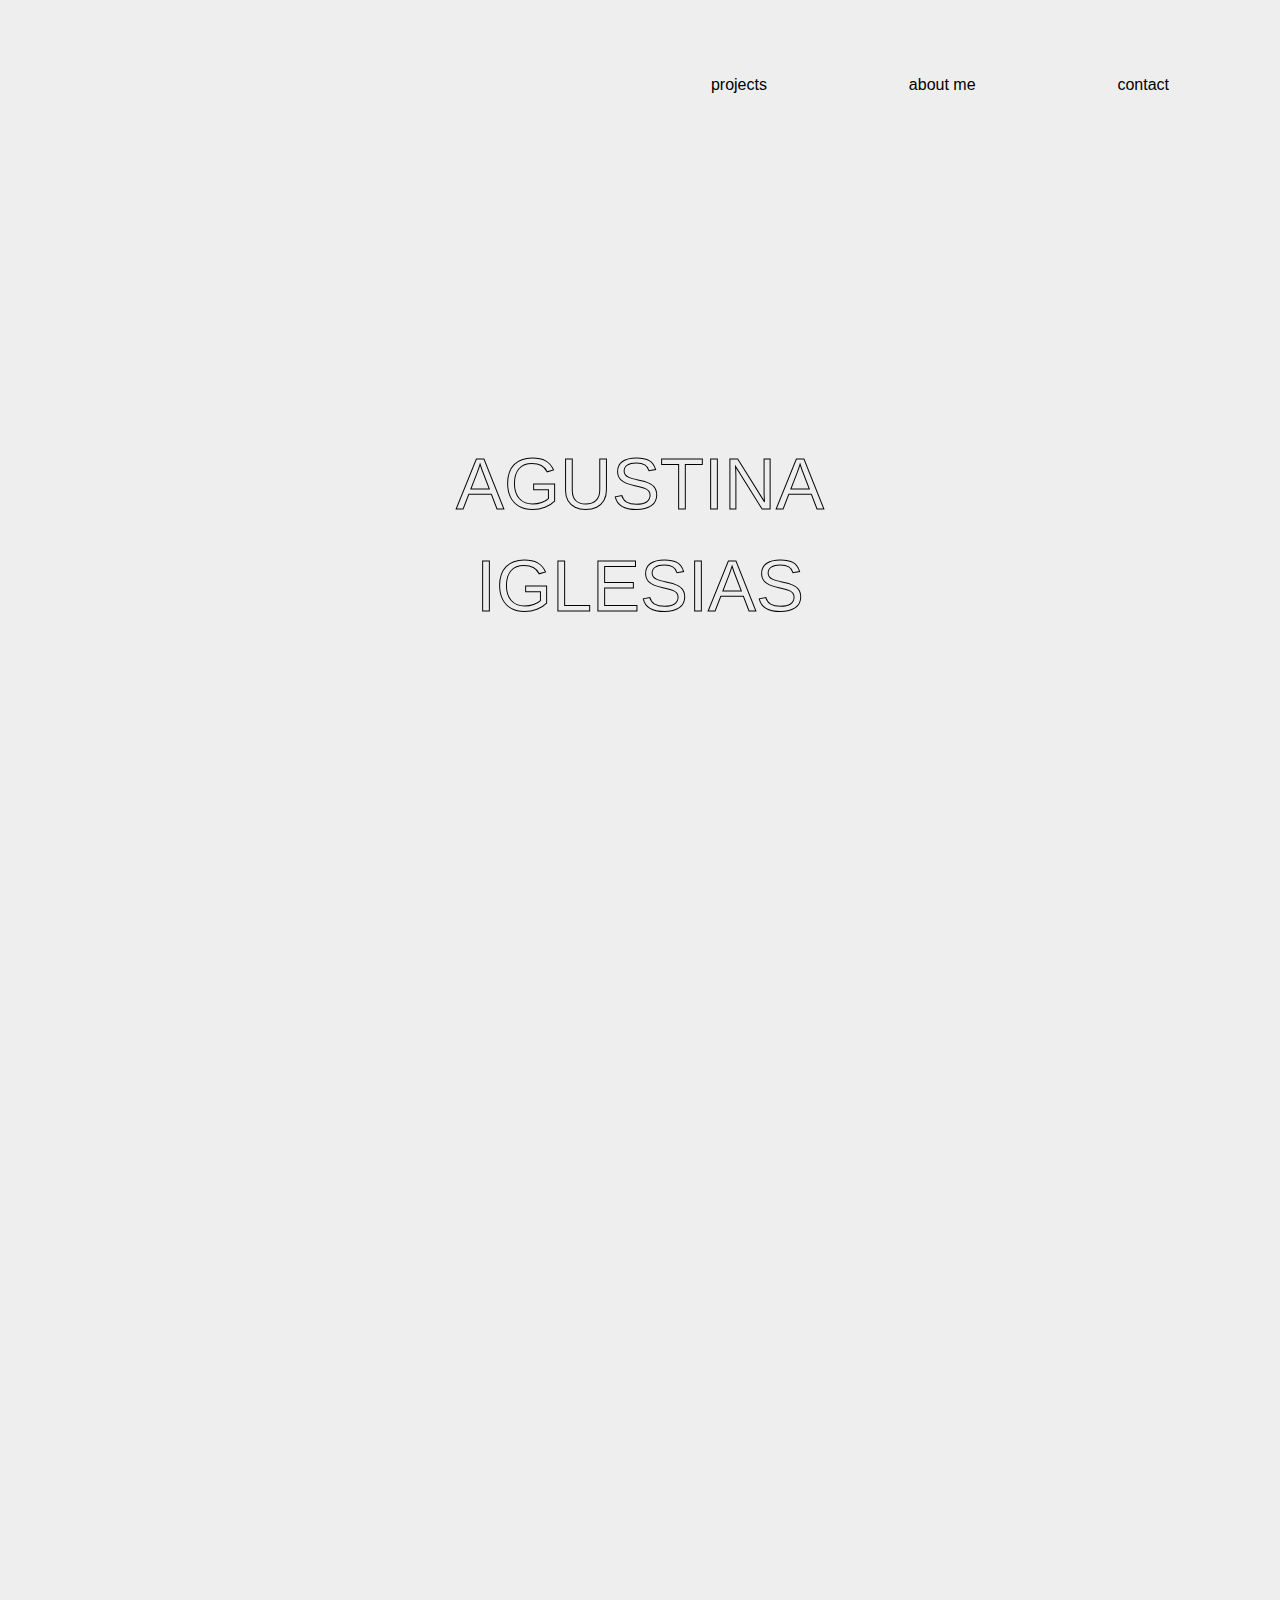
<file: index.html>
<!DOCTYPE html>
<html lang="en">
<head>
	<meta charset="UTF-8">
	<meta name="viewport" content="width=device-width, user-scalable=no, initial-scale=1.0, maximum-scale=1.0, minimum-scale=1.0">
	<link rel="stylesheet" href="mashup.css">
	<link rel="icon" type="image/ico" href="img/aws.png">
	<title>agustina iglesias</title>
</head>
<body>

	<nav>
		<div class="hamburger">
			<div class="line"></div>
			<div class="line"></div>
			<div class="line"></div>
		</div>

		<ul class="nav-links">
		    
			<li><a href="#projects">projects</a></li>
			<li><a href="#cv">about me</a></li>
			<li><a href="#contact">contact</a></li>
		</ul>

	</nav>

	<div class="landingpage" id="landing" >
        <a href="#cv">AGUSTINA</a>
		<a href="#cv">IGLESIAS</a>
    </div>
    
    <div class="works hidden">
        <h1 class="section-title" id="projects"> works.</h1>
            
            <div class="works-content">
		    
				<div class="work">
					<h3>Inca Digital Securities</h3>
					<a href="https://www.incas.ec/"><img src="../img/inca.png" alt=""></a>
					<p class="work-description">Lorem ipsum dolor sit amet, consectetur adipisicing elit. Nam quibusdam quas tenetur, ex, cum ullam qui dolor sapiente provident architecto praesentium sed odit eligendi veritatis error porro reiciendis, omnis a! Lorem ipsum dolor sit amet, consectetur adipisicing elit. Sunt facere illum accusamus esse totam sequi, perferendis suscipit ratione vel tenetur aliquam qui velit accusantium amet dolor? Temporibus officia aliquid providen</p>
					
				</div>
				
				<div class="work">
					<h3>Food Menu</h3>
					<a href="https://agusiglesias.github.io/food-menu/"><img src="../img/foodmenu.png" alt=""></a>
					<ul class="work-description"> <li>design</li> <li>html</li> <li>css</li> <li>js</li> <li>bootstrap</li> </ul>
				</div>

				<div class="work">
					<h3>Responsive</h3>
					<a href="https://agusiglesias.github.io/avalum/"> <img src="../img/bg.png" alt=""></a>
					<ul class="work-description"> <li>design</li> <li>html</li> <li>css</li> <li>js</li> <li>bootstrap</li> </ul>
				</div>
		    
		    		<div class="work">
					<h3>CSS Grid</h3>
					<a href="https://agusiglesias.github.io/poster/"> <img src="../img/poster.png" alt=""></a>
					<ul class="work-description"> <li>design</li> <li>html</li> <li>css</li> <li>js</li> <li>bootstrap</li> </ul>
				</div>
		    		
		    		<div class="work">
					<h3>CSS Grid</h3>
					<a href="https://agusiglesias.github.io/vermontmb/"> <img src="../img/vermont.png" alt=""></a>
					<ul class="work-description"> <li>design</li> <li>html</li> <li>css</li> <li>js</li> <li>bootstrap</li> </ul>
				</div>
		    
		    		<div class="work">
					<h3>Flexbox</h3>
					<a href="https://agusiglesias.github.io/silo/"> <img src="../img/silo.png" alt=""></a>
					<ul class="work-description"> <li>design</li> <li>html</li> <li>css</li> <li>js</li> <li>bootstrap</li> </ul>
				</div>
		    		
		    		<div class="work">
					<h3>Flexbox</h3>
					<a href="https://agusiglesias.github.io/howthefuck/"> <img src="../img/howthefuck.png" alt=""></a>
					<ul class="work-description"> <li>design</li> <li>html</li> <li>css</li> <li>js</li> <li>bootstrap</li> </ul>
				</div>
		    
		    		<div class="work">
					<h3>Flexbox</h3>
					<a href="https://agusiglesias.github.io/ikindalike/"> <img src="../img/ikindalike.png" alt=""></a>
					<ul class="work-description"> <li>design</li> <li>html</li> <li>css</li> <li>js</li> <li>bootstrap</li> </ul>
				</div>
		    
		    		<div class="work">
					<h3>Joe Doe</h3>
					<a href="https://agusiglesias.github.io/joedoe/"> <img src="../img/joedoe.png" alt=""></a>
					<ul class="work-description"> <li>design</li> <li>html</li> <li>css</li> <li>js</li> <li>bootstrap</li> </ul>
				</div>
		    
		    		<div class="work">
					<h3>Dimitri DiMarco</h3>
					<a href="https://agusiglesias.github.io/bsportfolio/"> <img src="../img/bsportfolio.png" alt=""></a>
					<ul class="work-description"> <li>design</li> <li>html</li> <li>css</li> <li>js</li> <li>bootstrap</li> </ul>
				</div>
		    
		    <div class="work">
					<h3>Qoals</h3>
					<a href=https://agusiglesias.github.io/qoals/> <img src="../img/qoals.png" alt=""></a>
		    <ul class="work-description"> <li>html</li> <li>css</li> <li>JS</li> </ul>
				</div>
		    
		    
			</div>

     </div>

    <div class="cv hidden" id="cv">
	<h1 class="section-title">about me.</h1>
       
	    <section class="cv-resume">
         <div class="cv-layout">
            <h4 class="cv-section">personal information</h4>
             <ul class="cv-info"><li>Agustina Iglesias.<li> <li>July the 11th, 1993<li> <li>Av. Gaona 2427, Capital Federal, Buenos Aires, Argentina <li> <li> iglesias.agustina@gmail.com <li> <li>+54 9 1134230484<li>  
            </ul>
        </div>

        <div class="cv-layout">
            <h4 class="cv-section">studies</h4>
            <ul class="cv-info"><li>High School at E.E.M. Nro. 17, 2012. <li> <li> English, Stratford Institute, 2013.<li> <li>Courses in Lighting and Camera, at SICA. 2013.<li> <li> Courses of Introudccition to Films, at ENERC,2016. <li> <li>Courses in Layout with HTML and CSS, at Escuela Da Vinci, 2017.<li> <li>Current student of Multimedial Design, at Escuela Da Vinci. <li> <li> Current student of advanced development JavaScript, at Educación IT. <li></ul>
        </div>

        <div class="cv-layout">
            <h4 class="cv-section">experience</h4>
            <ul class="cv-info"><li>Imprenta Avalum, as an administrative and community manager, from 2013 to 2016 <li><li>Freelance photographer, since 2013 - 2016<li> <li> Telemarketer in Covedisa, from 2015 to 2017 <li><li> Recently started working as a freelance Front-End developer. <li>
			</ul>
        </div>

	<div class="cv-layout">
		<h4 class="cv-section">knowledge</h4>
		<ul class="cv-info"> 
		<li>Adobe Photoshop, Adobe Illustrator, Adobe XD and Adobe Premiere.<li> 
		<li>HTML, CSS, SASS, JavaScript. <li> <li>Social media and mailing.<li> </ul>
	</div>

	<div class="cv-layout">
		<h4 class="cv-section">languages</h4>
                <ul class="cv-info">
		<li>Native Spanish<li>
		<li>English, speaks and writes fluently. Has the First Certificate in English.<li>
		</ul>
	</div>
	</section>
      </div>
      
    <div class="contact hidden" id="contact">
         <h1 class="section-title">contact me.</h1>
	    <div class="contact-box hidden">
		<form action="submit">
			<input type="text" placeholder="name" required>
			<input type="email" placeholder="email" required>
			<textarea name="textarea" placeholder="message" maxlength="500"required></textarea>
			<button type="submit">send</button>
		</form>
	    </div>  
   </div>
   

    <script src="app.js"> </script>
    <script src="nav.js"></script>
</body>
</html>
</file>
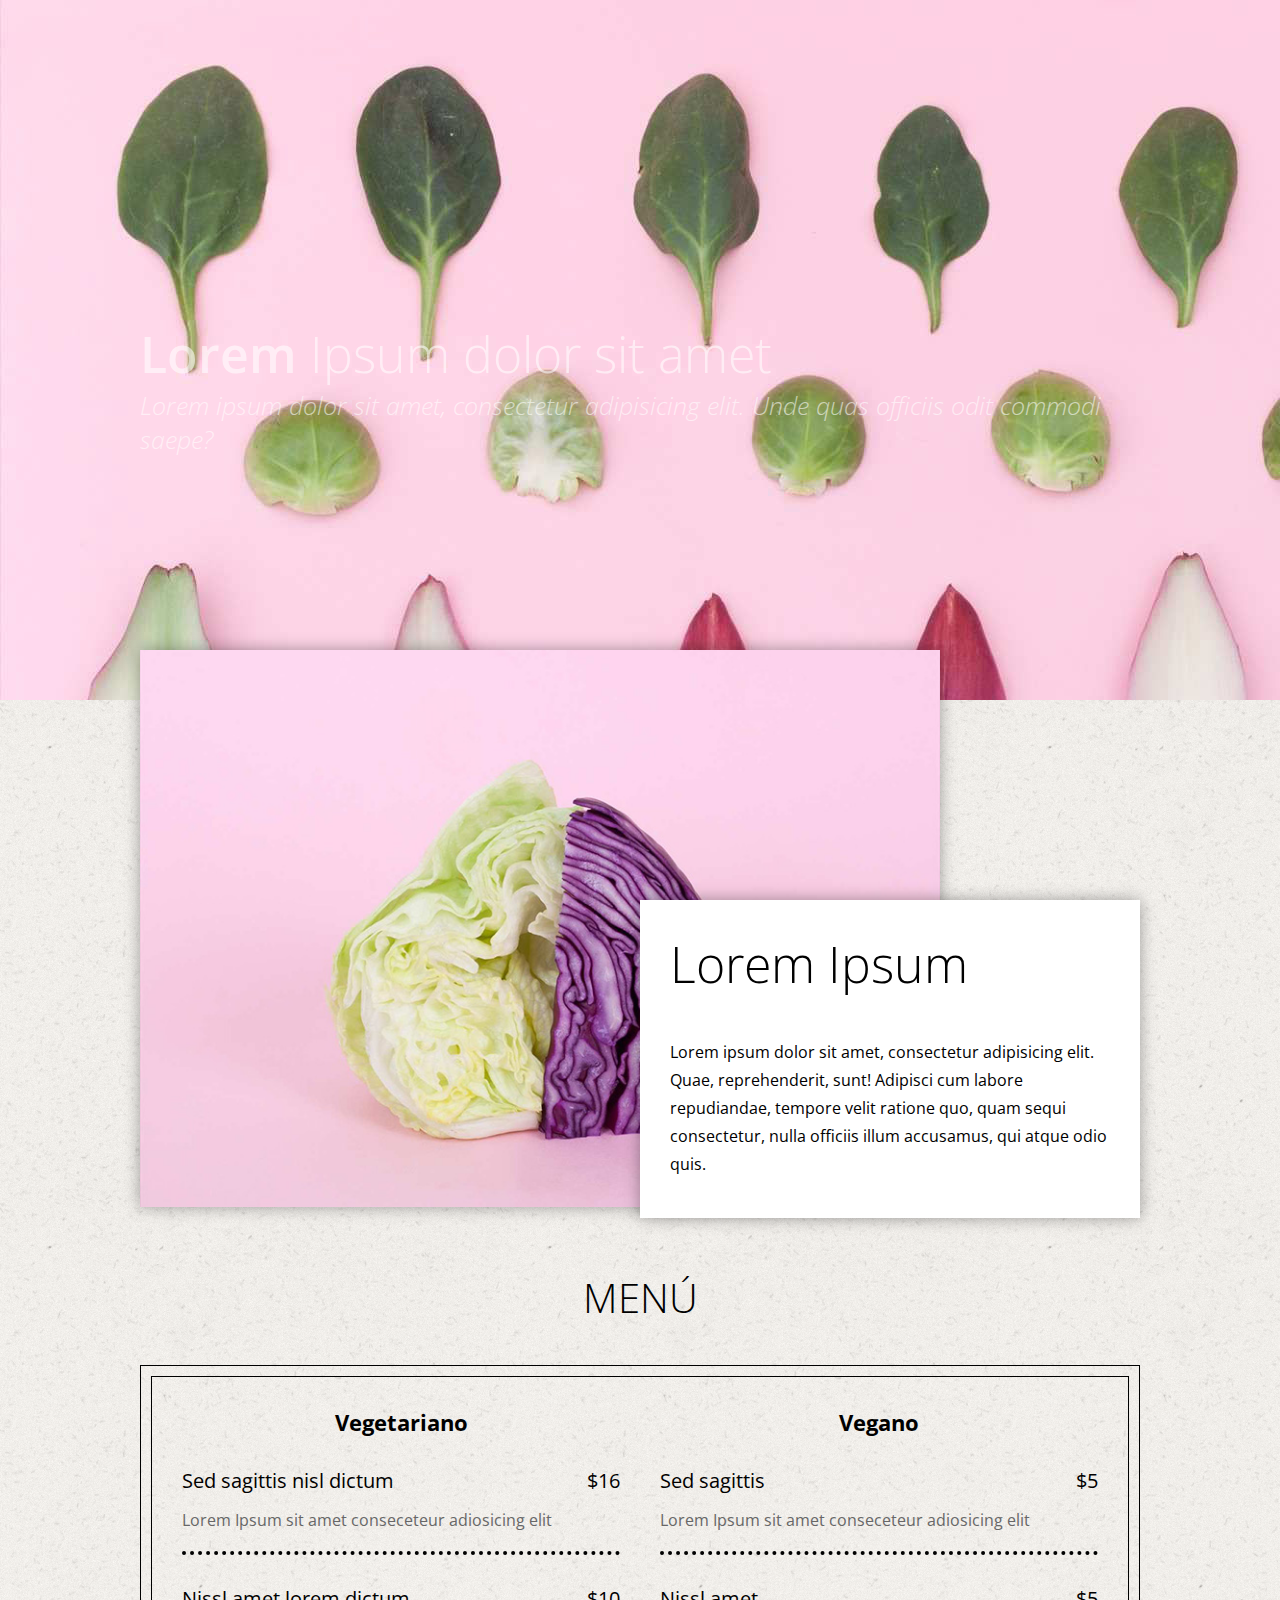
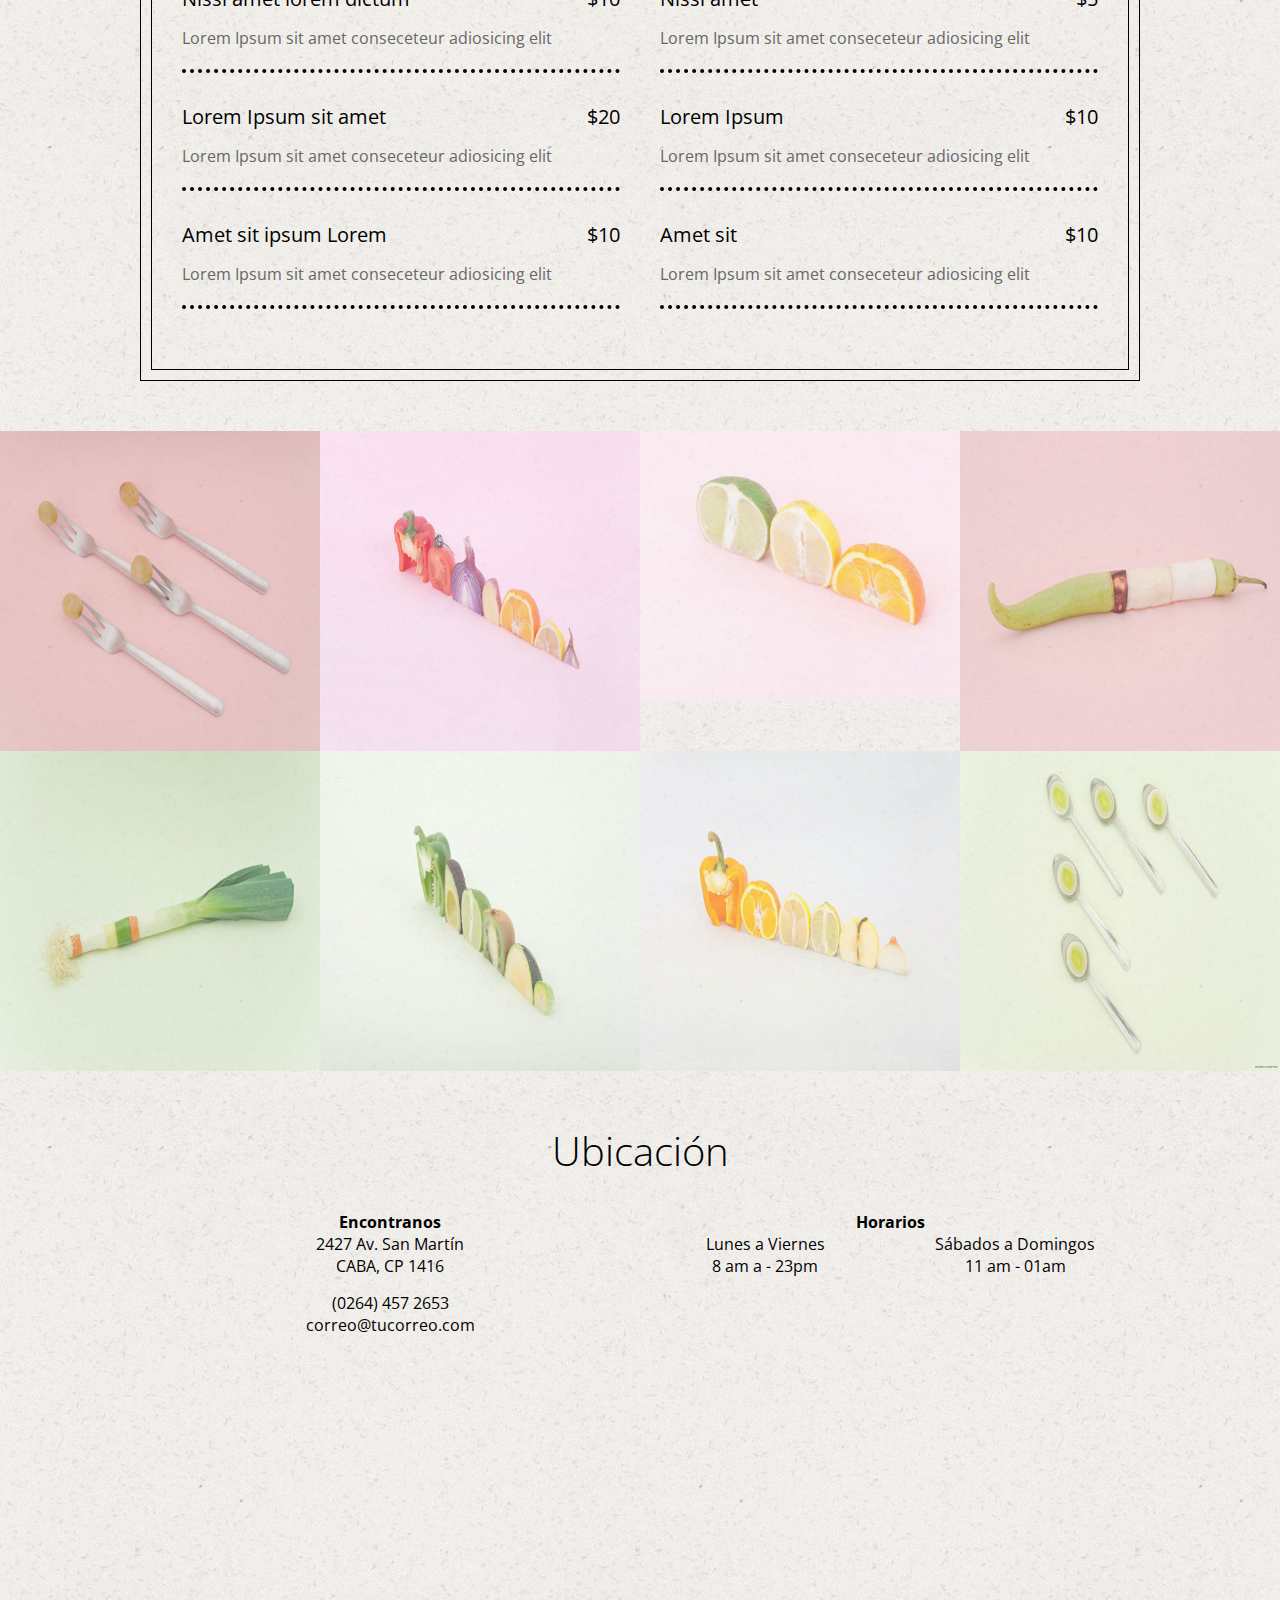
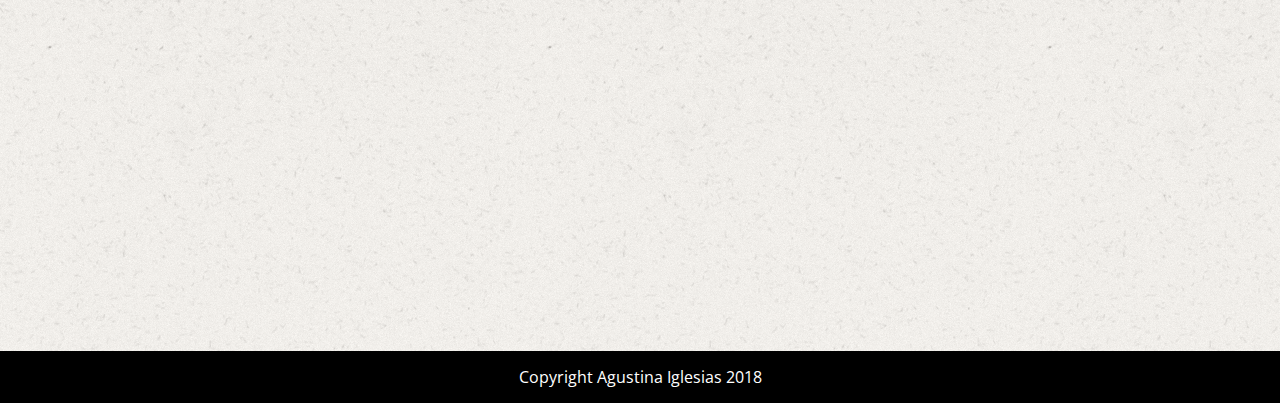
<file: foodmenu/index.html>
<!DOCTYPE html>
<html lang="en">
<head>
    <meta charset="UTF-8">
    <title>Lorem Ipsum</title>
    <meta name="viewport" content="width=device-width, user-scalable=no, initial-scale=1.0, maximum-scale=1.0, minimum-scale=1.0">
 <link href="https://fonts.googleapis.com/css?family=Open+Sans:300,300i,400,400i,600,700" rel="stylesheet">

    <link rel="stylesheet" href="css/styles.css">

</head>
<body>
      <header>
          <div class="container">
              <nav class="menu">
                  <a href="#" id="btn-acerca-de">Nosotros</a>
                  <a href="#" id="btn-menu">Menú</a>
                  <a href="#" id="btn-galeria">Galería</a>
                  <a href="#" id="btn-ubicacion">Ubicación</a>
              </nav>
              
              <div class="text">
                  <h1 class="name">Lorem <span>Ipsum dolor sit amet</span></h1>
                  <h3>Lorem ipsum dolor sit amet, consectetur adipisicing elit. Unde quas officiis odit commodi saepe?</h3>
              </div>
              
           </div>
      </header>
      
      <section class="main">
          
          <section class="acerca-de" id="acerca-de">
              <div class="container">
                  <div class="foto">
                      <img  src="img/bg.jpg" alt="">
                    
                  </div>
             
               <article>
                        <h3>Lorem Ipsum</h3>
                        <p>Lorem ipsum dolor sit amet, consectetur adipisicing elit. Quae, reprehenderit, sunt! Adipisci cum labore repudiandae, tempore velit ratione quo, quam sequi consectetur, nulla officiis illum accusamus, qui atque odio quis.</p>
               </article>
              </div>
          </section>
          
          <section class="menu">
              <div class="container">
                  <h3 class="title" id="platillos">MENÚ</h3>
                  <div class="container-menu">
                      <div class="container-menu2">
                          
                        <article>
                              <p class="categoria">Vegetariano</p>
                              
                              <div class="platillo">
                                  <p class="nombre">Sed sagittis nisl dictum</p>
                                  <p class="precio">$16</p>
                                  <p class="descripcion">Lorem Ipsum sit amet conseceteur adiosicing elit</p>
                              </div>
                              
                              <div class="platillo">
                                  <p class="nombre">Nissl amet lorem dictum</p>
                                  <p class="precio">$10</p>
                                  <p class="descripcion">Lorem Ipsum sit amet conseceteur adiosicing elit</p>
                              </div>
                              
                              <div class="platillo">
                                  <p class="nombre">Lorem Ipsum sit amet</p>
                                  <p class="precio">$20</p>
                                  <p class="descripcion">Lorem Ipsum sit amet conseceteur adiosicing elit</p>
                              </div>
                              
                              <div class="platillo">
                                  <p class="nombre">Amet sit ipsum Lorem</p>
                                  <p class="precio">$10</p>
                                  <p class="descripcion">Lorem Ipsum sit amet conseceteur adiosicing elit</p>
                              </div>
                          
                          </article>
                          
                          <article>
                              <p class="categoria">Vegano</p>
                              
                              <div class="platillo">
                                  <p class="nombre">Sed sagittis</p>
                                  <p class="precio">$5</p>
                                  <p class="descripcion">Lorem Ipsum sit amet conseceteur adiosicing elit</p>
                              </div>
                              
                              <div class="platillo">
                                  <p class="nombre">Nissl amet</p>
                                  <p class="precio">$5</p>
                                  <p class="descripcion">Lorem Ipsum sit amet conseceteur adiosicing elit</p>
                              </div>
                              
                              <div class="platillo">
                                  <p class="nombre">Lorem Ipsum</p>
                                  <p class="precio">$10</p>
                                  <p class="descripcion">Lorem Ipsum sit amet conseceteur adiosicing elit</p>
                              </div>
                              
                              <div class="platillo">
                                  <p class="nombre">Amet sit</p>
                                  <p class="precio">$10</p>
                                  <p class="descripcion">Lorem Ipsum sit amet conseceteur adiosicing elit</p>
                              </div>
                          
                          </article>
                          
                          
                      </div>
                  </div>
              </div>
          </section>
          
          <section class="galeria" id="galeria">
              
                 <div class="foto"><img src="img/1.jpg" alt="lorem"></div>
                 <div class="foto"><img src="img/2.jpg" alt="lorem"></div>
                 <div class="foto"><img src="img/3.jpg" alt="lorem"></div>
                 <div class="foto"><img src="img/4.jpg" alt="lorem"></div>
                 <div class="foto"><img src="img/5.jpg" alt="lorem"></div>
                 <div class="foto"><img src="img/6.jpg" alt="lorem"></div>
                 <div class="foto"><img src="img/7.jpg" alt="lorem"></div>
                 <div class="foto"><img src="img/8.jpg" alt="lorem"></div>
                  

                  

              
          </section>
          <section class="ubicacion" id="ubicacion">
              <div class="container">
                  <h3 class="titulo">Ubicación</h3>
                  <div class="direccion">
                      <h4>Encontranos</h4>
                      <p class="calle">2427 Av. San Martín <br> CABA, CP 1416</p> 
                      <p class="telefono">(0264) 457 2653</p>
                      <p class="correo">correo@tucorreo.com</p>
                  </div>
                  
                  <div class="horarios">
                      <h4>Horarios</h4>
                      <p class="entre-semana">Lunes a Viernes <br> 8 am a - 23pm</p>
                      <p class="fin-semana">Sábados a Domingos <br> 11 am - 01am</p>
                  </div>
              </div>
          </section>
          
          <section class="map">
              <iframe src="https://www.google.com/maps/embed?pb=!1m18!1m12!1m3!1d3284.0295062921805!2d-58.46390438490584!3d-34.60341538045963!2m3!1f0!2f0!3f0!3m2!1i1024!2i768!4f13.1!3m3!1m2!1s0x95bcca01c8881a7b%3A0xb593a1f2a30e2932!2sAv.+San+Mart%C3%ADn+2427%2C+Buenos+Aires!5e0!3m2!1ses!2sar!4v1522946745264" width="1600" height="550" frameborder="0" style="border:0" allowfullscreen></iframe>
          </section>

    </section>
    
    <footer>
        <div class="container">
            <div class="copyright">
                <p>Copyright Agustina Iglesias 2018</p>
            </div>
        </div>
    </footer>
    
    <script src="js/jquery-3.3.1.min.js"></script>
    <script src="js/effects.js"></script>
    <script src="js/parallax.js"></script>
</body>
</html>
</file>
<file: mashup.css>
*{
	margin: 0;
	padding: 0;
	box-sizing: border-box;
}

body{
	background: #eee;
	font-family: 'Helvetica';
	margin: 20px;
	padding: 20px;
}

nav{
	height: 10vh;
	background: #eee;
} 

.nav-links{
	display: flex;
	list-style: none;
	width: 50%;
	height: 100%;
	justify-content: space-around;
	align-items: center;
	margin-left: auto;
}

.nav-links li a{
	color: white;
	text-decoration: none;
}

.nav-links li a{
	color: black;
	text-decoration: none;
}

.nav-links li a:hover{
    background: yellow;
}

.landingpage{
	height: 90vh;
	display: flex;
	flex-direction: column;
	align-items: center;
	justify-content: center;
}

.landingpage a{
	-webkit-text-stroke: 1px black;
	color: #eee;
	text-decoration: none;
	padding: 10px;
	font-size: 72px;
}

.landingpage a:hover{
	color: black;
}

.section-title{
	font-size: 10vh;
	margin: 20px;
}

ul{
    list-style: none;
}

/* ABOUT */

.about{
	height: 100vh;
	display: flex;
	justify-content: flex-end;
	align-items: center;
}

.aboutImg{
	height: 75%;
	filter: grayscale(1);
}

.aboutImg:hover{
	filter: none;
}

.aboutText{
	font-size: 2.9em;
	background: #eee;
	text-align: right;
	font-family: 'Nanum Gothic';
	font-weight: 400;
	position: absolute;
	left: 350px;
}


/* WORKS */

.works{
    margin: 20px 0;
    padding: 20px 0;
}

.works-content{
    	display: flex;
	flex-direction: column;
	align-items: center;
	justify-content: center;
	margin: 50px 0;
}

.work{
	border: 1px dotted black;
	padding: 10px;
	margin: 10px;
	display: flex;
	flex-direction: column;
	align-items: center;
	justify-content: center;
    	width: 60%;
}

.work h3{
	text-decoration: none;
	background: yellow;
	font-weight: 400;
	margin: 10px;
}

.work-description{
    padding: 20px;
    font-size: 20px;
}

.work-description li{
   float: left;
    padding-left: 10px;
    font-size: 20px;
}

.work h3:hover{
	text-decoration: line-through;
}

.work img{
	width: 100%;
	filter: grayscale(1);
}

.work img:hover{
	filter: none;
}


/* CV*/

.cv{
    margin: 50px 0;
    padding: 20px 0;
}

.cv-resume{
	maring: 20px 0;
    	display: flex;
    	flex-direction: column;
    	align-items: center;
}

.cv-layout{
	display: flex;
	justify-content: space-between;
	width: 1000px;
	border-bottom: 1px dotted black
}

.cv-section{
	width: 20%;
}

.cv-info{
	width: 65%;
	display: flex;
    	flex-direction: column;
}

.cv-section, .cv-info{
	padding: 20px 0;	
}


/* CONTACT*/

.contact-box{
    display: flex;
    flex-direction: column;
    justify-content: center;
    align-items: center;
}

.contact-box p{
	font-size: 1.5em;
}

form{
    display: flex;
    flex-direction: column;
    justify-content: center;
    align-items: center;
    width: 50%;
} 

input{
    width: 100%;
	height: 50px;
	font-size: 1.4em;
    padding: 10px;
    margin-bottom: 10px;
    border: 1px solid gray;
}

textarea{
    height: 200px;
	width: 100%;
    padding: 10px;
    resize: none;
	font-size: 1.4em;
    margin-bottom: 10px;
    border: 1px solid gray;
}

button{
	width: 50%;
	height: 45px;
	background: black;
	color: #eee;
    font-size: 1.5em;
    cursor: pointer
}

button:hover{
	background: #eee;
	color: black;
}

@keyframes fade-in {
  from {
    opacity: 0;
    transform: translateY(100px);
  }
  to {
    opacity: 1;
  }
}


.fade-in {
  animation: fade-in 1s ease;
}


.hidden {
  opacity: 0;
}


/*MEDIA QUERIES*/

@media screen and (max-width: 1100px) {

	.line{
		width: 30px;
		height: 3px;
		margin: 5px;
        background: black;
	}

	nav{
		position: relative;
	}

	.hamburger{
		position: absolute;
		cursor: pointer;
		right: 5%;
		top: 50%;
		transform: translate(-5%,-50%);
		z-index: 2;
	}

	.nav-links{
		position: fixed;
		background: #eee;
		height: 100vh;
		width: 100%;
		flex-direction: column;
		clip-path: circle(0px at 90% -7%);
		-webkit-clip-path: circle(0px at 90% -7%);
		transition: all 1s ease-out;
        z-index: 1;
	}

	.nav-links.open{
		clip-path: circle(1100px at 90% -7%);
		-webkit-clip-path: circle(1100px at 90%; -7%);
	}

	.landingpage{
	height: 50vh;
	display: flex;
	justify-content: center;
	align-items: center;
    	border-bottom: 2px dotted black;

	}

	.landingpage a{
		font-size: 3em;
	}
    

    .section-title{
        text-align: center;
    }
    
    .work{
        width: 70%;
    }

    .cv{
        width: 100%;
        margin: 0;
        padding-bottom: 50px;
    }
       
    .cv-layout{
        display: flex;
        flex-direction: column;
        justify-content: center;
        align-items: center;
        font-size: 16px;
        width: 100%;
    }
    
    .cv-section{
        padding: 20px;
        font-size: 20px;
        width: 100%;
        text-align: center;
    }
	
    .contact{
        width: 100%;
    }
    
    form{
        width: 80%;
    }
}

@media screen and (max-width: 800px){
     body{
         maring: 0px;
         padding: 0px;
        }
        
    .work{
        width: 80%;
    }
	
	.cv-section, .cv-info{
	padding: 10px 0;	
	}
	
	.cv-info li{
		padding: 1px;
	}
}

@media screen and (max-width: 350px){
    .landingpage a{
    	font-size: 8vh;
    }
	.work{
	    width: 100%;
    }
	
	.works{
		maring: 10px 0;
		padding: 10px 0;
	}
    
	.work-description li{
		font-size 12px;
	}
	
    .work-description{
       font-size: 12px; 
    }
	
	.section-title{
		font-size: 8vh;
	}
}
/* @media screen and (max-width: 900px){
	
	.aboutImg{
	object-fit: cover;
	filter: grayscale(1);
	height: 100%;
	width: 100%;
	}
	
	.aboutImg:hover{
	filter:grayscale();
	}
} */
</file>
<file: foodmenu/css/styles.css>
*{
    margin: 0;
    padding: 0;
    -webkit-box-sizing: border-box;
    -moz-box-sizing: border-box;
    box-sizing: border-box;
}

body{
    font-family: 'Open Sans', sans-serif;
    font-size: 16px;
}

.container{
    width: 90%;
    max-width: 1000px;
    margin: auto;
    overflow: hidden;
}


/*--HEADER--*/

header{
    width: 100%;
    background-size: cover;
    background-attachment: fixed;
    background-position: center 0;
    background: url(../img/b.jpg)#F7BE81;
}

header .container {
    position: relative;
    height: 700px;
}


header .menu {
    width: 100%;
    text-align: right;
}

header .menu a{
    color: #fff;
    font-size: 16px;
    font-weight: 300;
    display: inline-block;
    margin: 40px 20px;
    position: relative;
    text-decoration: none;
}

header .menu a:hover{
    text-decoration: underline;
}

header .text{
    width: 100%;
    color: #fff;
    position: absolute;
    top: 50%;
    margin-top; -52px;
       
}

header .text .name{
    font-size: 50px;
    font-weight: 600;
}

header .text .name span{
    font-weight: 300;
}

header .text h3{
    font-weight: 300;
    font-size: 25px;
    font-style: italic;
}

 /*-- MAIN --*/

.main{
    background: url(../img/ricepaper.png);
    background-repeat: repeat;
}

.main .acerca-de .container{
    overflow: visible;
    position: relative;
}

.main .acerca-de .foto{
    width: 80%;
    position: absolute;
    left: 0;
    top: -50px;
    z-index: 0;
    box-shadow: 0px 0px 15px rgba(0,0,0,.35);
}

.main .acerca-de .foto img{
    vertical-align: top;
    width: 100%;
    
}

.main .acerca-de article{
    background: #fff;
    padding: 30px;
    width: 50%;
    position: relative;
    top: 200px;
    z-index: 1;
    box-shadow: 0px 0px 15px rgba(0,0,0,.35);
    float: right;

}

.main .acerca-de article h3{
    font-size: 50px;
    font-weight: 300;
    margin-bottom: 40px;
}

.main .acerca-de article p{
    line-height:  28px;
    margin-bottom: 10px;
}


/*--MENU--*/

.main .menu {
    padding-top: 570px;
    margin-bottom: 50px;
}

.main .menu .title{
    font-size:40px;
    font-weight: 300;
    text-align: center;
    margin-bottom: 40px;
}

.main .menu .container-menu,
.main .menu .container-menu2{
    border: 1px solid #000;
    background: transparent;
    padding: 10px;
    overflow: hidden;
}

.main .menu article{
    width: 50%;
    float: left;
    padding: 20px; 
}

.main .menu .categoria{
    font-size: 22px;
    font-weight: 700;
    margin-bottom: 30px;
    text-align: center;
}

.main .menu .platillo{
    margin-bottom: 30px;
    padding-bottom: 20px;
    border-bottom: 4px dotted #000;
    overflow: hidden;
}

.main .menu .nombre{
    font-size: 20px;
    margin-bottom: 15px;
    float: left;
}

.main .menu .precio{
    font-size: 20px;
    margin-bottom: 15px;
    float: right;
}

.main .menu .descripcion{
    font-size: 16px;
    color: #676767;
    clear: both;
}


/*--GALERIA--*/


.main .galeria{
    overflow: hidden;
 }

.main .galeria .foto{
    width: 25%;
    float: left;
}

.main .galeria .foto img{
    width: 100%;
    vertical-align: top;
    opacity: .7; 
}

.main .galeria .foto img:hover{
    opacity: 1;
    -webkit-transition: all .3s ease;
    -o-transition: all .3s ease;
    transition: all .3s ease;
}

/*--- UBICACION --*/

.main .ubicacion{
    padding: 60px 0;
    overflow: hidden;
}

.main .ubicacion .titulo{
    text-align: center;
    font-size: 40px;
    line-height: 40px;
    font-weight: 300;
    margin-bottom: 40px;
}

.main .ubicacion .direccion{
    float: left;
    width: 50%;
    text-align: center;
}

.main .ubicacion .horarios{
    float: right;
    width: 50%;
    text-align: right;
    overflow: hidden;
}

.main .ubicacion .direccion .calle{
    margin-bottom: 15px;
}

.main .ubicacion .horarios{
    text-align: center;
    margin-bottom: 20px;
}

.main .ubicacion .horarios .entre-semana,
.main .ubicacion .horarios .fin-semana{
    width: 50%;
    float: left;
    text-align: center;
}


.main .map{
    width: 100%;
    overflow: hidde;
}

.main .map iframe{
    width: 100%;
    max-height: 600px;
}

/*--FOOTER--*/

footer{
    background: #000;
}

footer .copyright{
    text-align: center;
    padding: 15px 0;
    color: #fff;    
}


/*-- MEDIA QUERIES--*/

@media screen and (max-width: 800px) {
    header .container{
        position: static;
        height: auto;
    }
    
    header .text{
        position: static;
        margin: 100px 0;
    }
    
    header .menu{
        text-align: center;
    }
    
    header .menu a{
        margin: 10px 20px;
    }
    
    header .text .name{
        font-size: 30px;
    }
    
    hedaer .text h3{
        font-size: 18px;
    }
    
    .main .acerca-de .foto{
        position: relative;
        width: 100%;
    }
    
    .main .acerca-de article{
        position: relative;
        width: 100%;
        top: -50px; 
        transform:translate(0px,0);
    }
    
    .main .menu{
        padding-top: 300px;
    }
    
    .main .menu article{
        width: 100%
    }
    
    .main .galeria .foto{
        width: 50%;
    }
    
    .main .map{
        width: 80%;
        margin: auto;
    }
}

@media screen and (max-width: 400px) {
    .main .acerca-de article h3{
        font-size: 34px;
        margin-bottom: 10px;
    }
    
    .main .menu article .nombre,
    .main .menu article .precios{
        font-size: 16px;
        line-height: 16px;
    }
    
    .main .ubicacion .direccion{
        margin-bottom: 15px;
    }
    
    .main .ubicacion .direccion, 
    .main .ubicacion .horarios {
        width: 100%;
        text-align: center;
    }

 }
</file>
